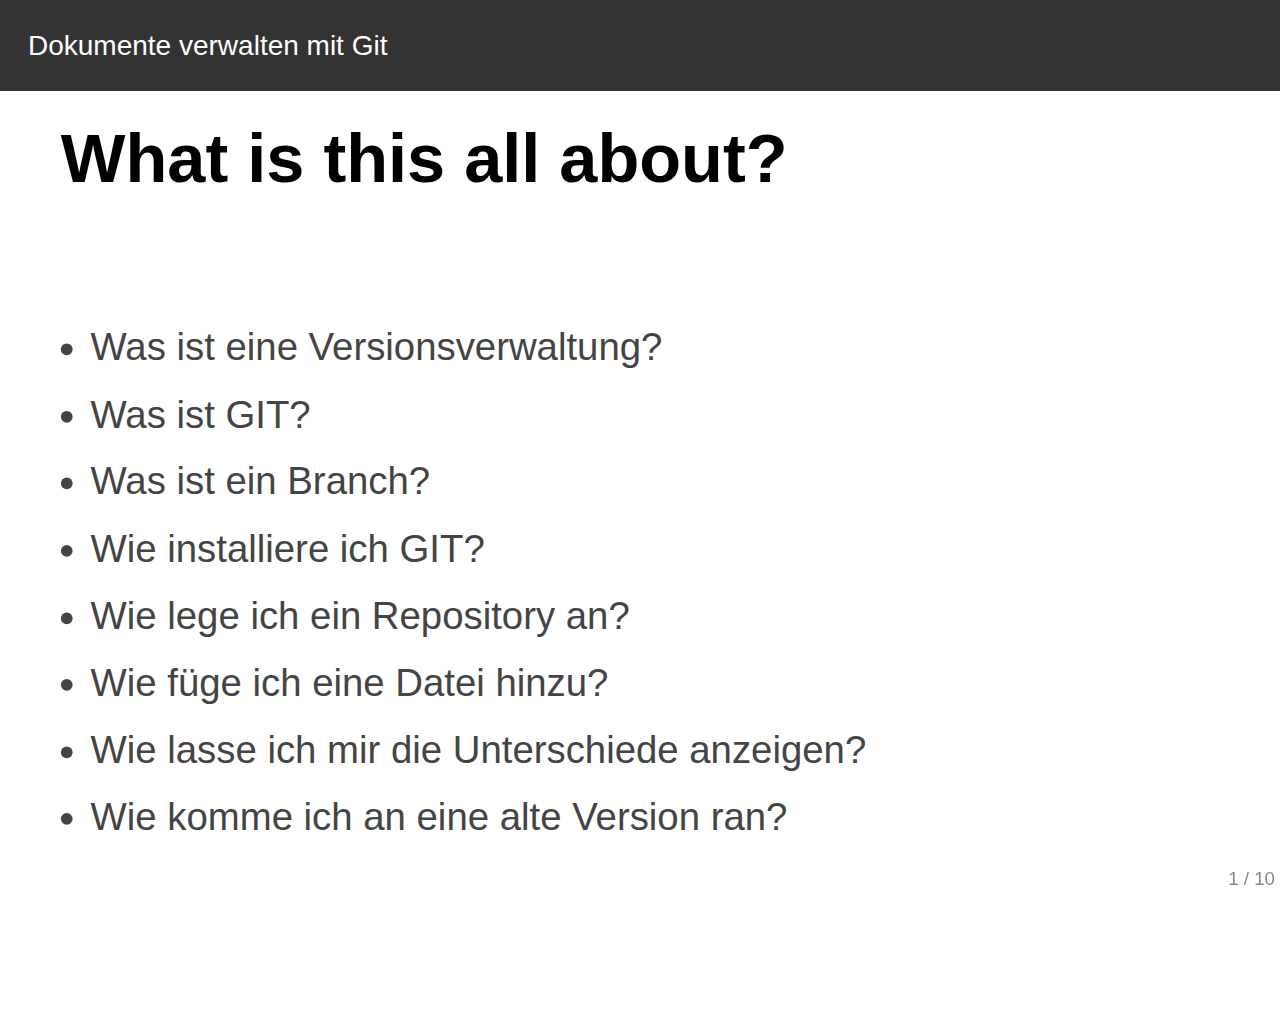
<file: git/index.html>
<!DOCTYPE html>
<html>
<head>
	<meta charset="utf-8">
	<meta http-equiv="X-UA-Compatible" content="IE=edge,chrome=1">
	<meta name="viewport" content="width=1024, user-scalable=no">

	<title>Dokumente verwalten mit GIT</title>
	
	<!-- Required stylesheet -->
	<link rel="stylesheet" href="core/deck.core.css">
	
	<!-- Extension CSS files go here. Remove or add as needed. -->
	<link rel="stylesheet" href="extensions/goto/deck.goto.css">
	<link rel="stylesheet" href="extensions/menu/deck.menu.css">
	<link rel="stylesheet" href="extensions/navigation/deck.navigation.css">
	<link rel="stylesheet" href="extensions/status/deck.status.css">
	<link rel="stylesheet" href="extensions/hash/deck.hash.css">
	<link rel="stylesheet" href="extensions/scale/deck.scale.css">

	<!-- <link rel="stylesheet" href="themes/transition/horizontal-slide.css"> -->

	<!-- Style theme. More available in /themes/style/ or create your own. -->
        <link href="themes/style/stylesheets/screen.css" media="screen, projection" rel="stylesheet" type="text/css" />
	
	<!-- Required Modernizr file -->
	<script src="modernizr.custom.js"></script>
</head>
<body class="deck-container">

<!-- Begin slides. Just make elements with a class of slide. -->
<header>
  <nav>
    <h1>Dokumente verwalten mit Git</h1>
  </nav>
</header>

<section class="slide">
  <h1>What is this all about?</h1>
  <ul>
    <li>Was ist eine Versionsverwaltung?</li>
    <li>Was ist GIT?</li>
    <li>Was ist ein Branch?</li>
    <li>Wie installiere ich GIT?</li>
    <li>Wie lege ich ein Repository an?</li>
    <li>Wie füge ich eine Datei hinzu?</li>
    <li>Wie lasse ich mir die Unterschiede anzeigen?</li>
    <li>Wie komme ich an eine alte Version ran?</li>
  </ul>
</section>

<section class="slide">
  <h1>Was ist eine Versionsverwaltung?</h1>
</section>

<section class="slide">
  <h1>Was ist GIT?</h1>
</section>

<section class="slide">
  <h1> was ist ein Branch?</h1>
</section>

<section class="slide">
  <h1>Wie installiere ich GIT?</h1>
  <p><strong>Windows</strong></p>
  <p>http://code.google.com/p/msysgit/downloads/list?q=full+installer+official+git</p>
  <p><strong>Linux</strong></p>
  <pre><code>
    # Debian
    $ apt-get install git-core
    # RedHat
    $ yum install git
    # gentoo
    $ emerge git
  </code></pre>
</section>

<section class="slide">
  <h1>Wie lege ich ein Repository an?</h1>
  <pre><code>
      $ git init
  </code></pre>
</section>

<section class="slide">
  <h1>Wie füge ich eine Datei hinzu?</h1>
  <pre><code>
      $ git add hausarbeit.tex
      $ git commit -m "Erster Commit meiner tollen Hausarbeit"
  </code></pre>
</section>

<section class="slide">
  <h1>Wie lasse ich mir die Unterschiede anzeigen?</h1>
  <pre><code>
      $ git diff hausarbeit.tex
  </code></pre>
</section>

<section class="slide">
  <h1>Wie komme ich an eine alte Version ran?</h1>
  <pre><code>
      $ git log
      $ git checkout &lt;versionshash&gt;
      $ git checkout master
  </code></pre>
</section>

<section class="slide">
  <h1>Noch fragen?</h1>
  <h2>Was nicht erwähnt wurde</h2>
  <ul>
    <li>Noch mehr branching</li>
    <li>Entfernte Repositories</li>
    <li>rebase</li>
    <li>stash</li>
    
  </ul>
</section>


<!-- End slides. -->


<!-- Begin extension snippets. Add or remove as needed. -->

<!-- deck.navigation snippet -->

<!-- deck.status snippet -->
<p class="deck-status">
	<span class="deck-status-current"></span>
	/
	<span class="deck-status-total"></span>
</p>

<!-- deck.goto snippet -->
<form action="." method="get" class="goto-form">
	<label for="goto-slide">Go to slide:</label>
	<input type="text" name="slidenum" id="goto-slide" list="goto-datalist">
	<datalist id="goto-datalist"></datalist>
	<input type="submit" value="Go">
</form>

<!-- deck.hash snippet -->
<a href="." title="Permalink to this slide" class="deck-permalink">#</a>

<!-- End extension snippets. -->


<!-- Required JS files. -->
<script src="jquery-1.7.2.min.js"></script>
<script src="core/deck.core.js"></script>

<!-- Extension JS files. Add or remove as needed. -->
<script src="core/deck.core.js"></script>
<script src="extensions/hash/deck.hash.js"></script>
<script src="extensions/menu/deck.menu.js"></script>
<script src="extensions/goto/deck.goto.js"></script>
<script src="extensions/status/deck.status.js"></script>
<script src="extensions/navigation/deck.navigation.js"></script>
<script src="extensions/scale/deck.scale.js"></script>

<!-- Initialize the deck. You can put this in an external file if desired. -->
<script>
	$(function() {
		$.deck('.slide');
	});
</script>
</body>
</html>
</file>
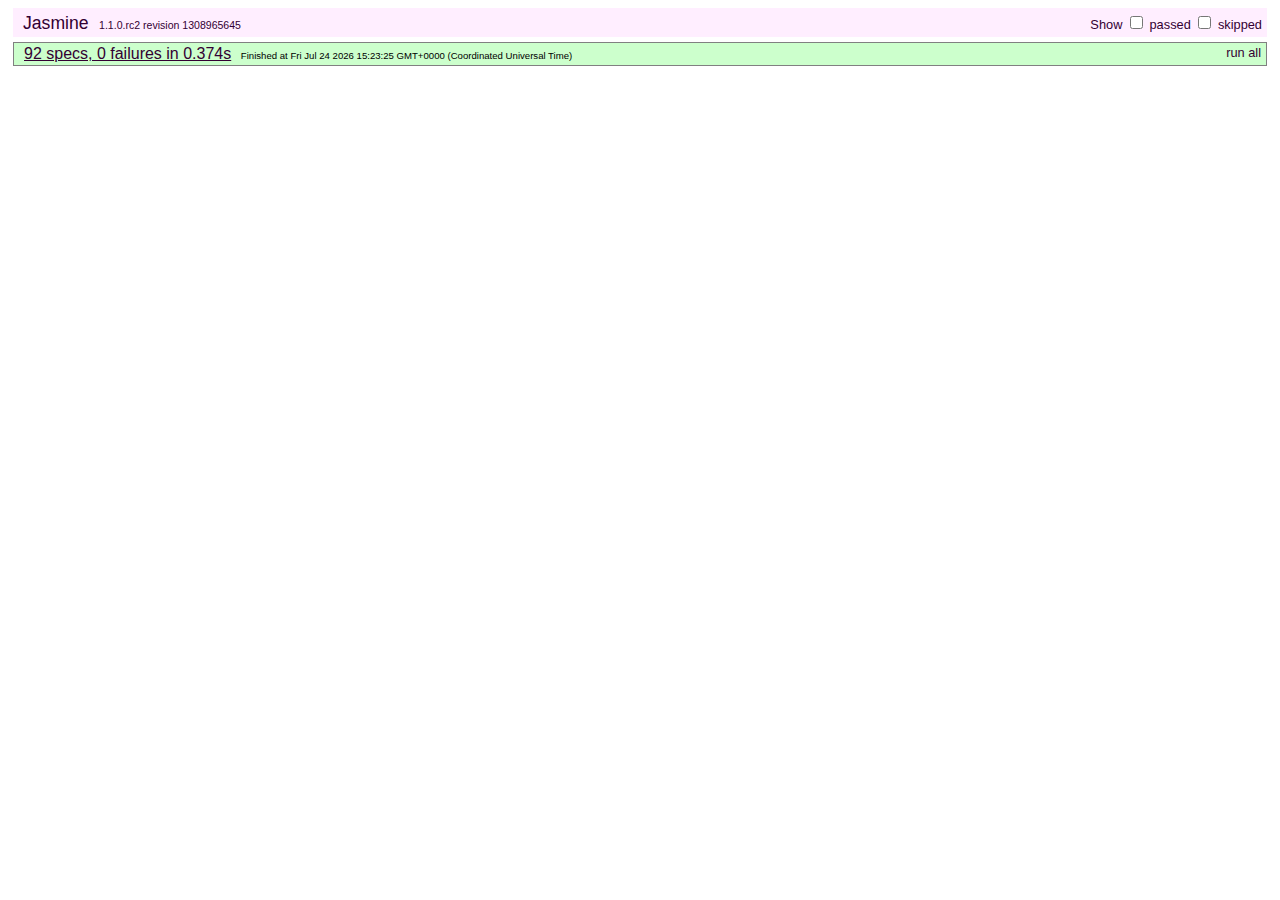
<file: git/test/index.html>
<!DOCTYPE HTML PUBLIC "-//W3C//DTD HTML 4.01 Transitional//EN"
  "http://www.w3.org/TR/html4/loose.dtd">
<html>
<head>
	<title>deck.js - Jasmine Test Runner</title>
	<link rel="stylesheet" type="text/css" href="lib/jasmine.css">
	<script type="text/javascript" src="../modernizr.custom.js"></script>
	<script type="text/javascript" src="lib/jasmine.js"></script>
	<script type="text/javascript" src="lib/jasmine-html.js"></script>
	<script src="../jquery-1.7.2.min.js"></script>
	<script type="text/javascript" src="lib/jasmine-jquery.js"></script>

	<!-- include source files here... -->
	<script type="text/javascript" src="../core/deck.core.js"></script>
	<script type="text/javascript" src="../extensions/hash/deck.hash.js"></script>
	<script type="text/javascript" src="../extensions/menu/deck.menu.js"></script>
	<script type="text/javascript" src="../extensions/goto/deck.goto.js"></script>
	<script type="text/javascript" src="../extensions/status/deck.status.js"></script>
	<script type="text/javascript" src="../extensions/navigation/deck.navigation.js"></script>
	<script type="text/javascript" src="../extensions/scale/deck.scale.js"></script>

	<!-- include spec files here... -->
	<script type="text/javascript" src="settings.js"></script>
	<script type="text/javascript" src="spec.core.js"></script>
	<script type="text/javascript" src="spec.menu.js"></script>
	<script type="text/javascript" src="spec.goto.js"></script>
	<script type="text/javascript" src="spec.navigation.js"></script>
	<script type="text/javascript" src="spec.hash.js"></script>
	<script type="text/javascript" src="spec.status.js"></script>
	<script type="text/javascript" src="spec.scale.js"></script>
</head>

<body>
<script type="text/javascript">
	jasmine.getEnv().addReporter(new jasmine.TrivialReporter());
	jasmine.getEnv().execute();
</script>
</body>
</html>
</file>
<file: git/core/deck.core.css>
html, body {
  height: 100%;
  padding: 0;
  margin: 0;
}

body.deck-container {
  overflow-y: auto;
  position: static;
}

.deck-container {
  position: relative;
  min-height: 100%;
  margin: 0 auto;
  padding: 0 48px;
  font-size: 16px;
  line-height: 1.25;
  overflow: hidden;
  /* Resets and base styles from HTML5 Boilerplate */
  /* End HTML5 Boilerplate adaptations */
}
.js .deck-container {
  visibility: hidden;
}
.ready .deck-container {
  visibility: visible;
}
.touch .deck-container {
  -webkit-text-size-adjust: none;
  -moz-text-size-adjust: none;
}
.deck-container div, .deck-container span, .deck-container object, .deck-container iframe,
.deck-container h1, .deck-container h2, .deck-container h3, .deck-container h4, .deck-container h5, .deck-container h6, .deck-container p, .deck-container blockquote, .deck-container pre,
.deck-container abbr, .deck-container address, .deck-container cite, .deck-container code, .deck-container del, .deck-container dfn, .deck-container em, .deck-container img, .deck-container ins, .deck-container kbd, .deck-container q, .deck-container samp,
.deck-container small, .deck-container strong, .deck-container sub, .deck-container sup, .deck-container var, .deck-container b, .deck-container i, .deck-container dl, .deck-container dt, .deck-container dd, .deck-container ol, .deck-container ul, .deck-container li,
.deck-container fieldset, .deck-container form, .deck-container label, .deck-container legend,
.deck-container table, .deck-container caption, .deck-container tbody, .deck-container tfoot, .deck-container thead, .deck-container tr, .deck-container th, .deck-container td,
.deck-container article, .deck-container aside, .deck-container canvas, .deck-container details, .deck-container figcaption, .deck-container figure,
.deck-container footer, .deck-container header, .deck-container hgroup, .deck-container menu, .deck-container nav, .deck-container section, .deck-container summary,
.deck-container time, .deck-container mark, .deck-container audio, .deck-container video {
  margin: 0;
  padding: 0;
  border: 0;
  font-size: 100%;
  font: inherit;
  vertical-align: baseline;
}
.deck-container article, .deck-container aside, .deck-container details, .deck-container figcaption, .deck-container figure,
.deck-container footer, .deck-container header, .deck-container hgroup, .deck-container menu, .deck-container nav, .deck-container section {
  display: block;
}
.deck-container blockquote, .deck-container q {
  quotes: none;
}
.deck-container blockquote:before, .deck-container blockquote:after, .deck-container q:before, .deck-container q:after {
  content: "";
  content: none;
}
.deck-container ins {
  background-color: #ff9;
  color: #000;
  text-decoration: none;
}
.deck-container mark {
  background-color: #ff9;
  color: #000;
  font-style: italic;
  font-weight: bold;
}
.deck-container del {
  text-decoration: line-through;
}
.deck-container abbr[title], .deck-container dfn[title] {
  border-bottom: 1px dotted;
  cursor: help;
}
.deck-container table {
  border-collapse: collapse;
  border-spacing: 0;
}
.deck-container hr {
  display: block;
  height: 1px;
  border: 0;
  border-top: 1px solid #ccc;
  margin: 1em 0;
  padding: 0;
}
.deck-container input, .deck-container select {
  vertical-align: middle;
}
.deck-container select, .deck-container input, .deck-container textarea, .deck-container button {
  font: 99% sans-serif;
}
.deck-container pre, .deck-container code, .deck-container kbd, .deck-container samp {
  font-family: monospace, sans-serif;
}
.deck-container a {
  -webkit-tap-highlight-color: rgba(0, 0, 0, 0);
}
.deck-container a:hover, .deck-container a:active {
  outline: none;
}
.deck-container ul, .deck-container ol {
  margin-left: 2em;
  vertical-align: top;
}
.deck-container ol {
  list-style-type: decimal;
}
.deck-container nav ul, .deck-container nav li {
  margin: 0;
  list-style: none;
  list-style-image: none;
}
.deck-container small {
  font-size: 85%;
}
.deck-container strong, .deck-container th {
  font-weight: bold;
}
.deck-container td {
  vertical-align: top;
}
.deck-container sub, .deck-container sup {
  font-size: 75%;
  line-height: 0;
  position: relative;
}
.deck-container sup {
  top: -0.5em;
}
.deck-container sub {
  bottom: -0.25em;
}
.deck-container textarea {
  overflow: auto;
}
.ie6 .deck-container legend, .ie7 .deck-container legend {
  margin-left: -7px;
}
.deck-container input[type="radio"] {
  vertical-align: text-bottom;
}
.deck-container input[type="checkbox"] {
  vertical-align: bottom;
}
.ie7 .deck-container input[type="checkbox"] {
  vertical-align: baseline;
}
.ie6 .deck-container input {
  vertical-align: text-bottom;
}
.deck-container label, .deck-container input[type="button"], .deck-container input[type="submit"], .deck-container input[type="image"], .deck-container button {
  cursor: pointer;
}
.deck-container button, .deck-container input, .deck-container select, .deck-container textarea {
  margin: 0;
}
.deck-container input:invalid, .deck-container textarea:invalid {
  border-radius: 1px;
  -moz-box-shadow: 0px 0px 5px red;
  -webkit-box-shadow: 0px 0px 5px red;
  box-shadow: 0px 0px 5px red;
}
.deck-container input:invalid .no-boxshadow, .deck-container textarea:invalid .no-boxshadow {
  background-color: #f0dddd;
}
.deck-container button {
  width: auto;
  overflow: visible;
}
.ie7 .deck-container img {
  -ms-interpolation-mode: bicubic;
}
.deck-container, .deck-container select, .deck-container input, .deck-container textarea {
  color: #444;
}
.deck-container a {
  color: #607890;
}
.deck-container a:hover, .deck-container a:focus {
  color: #036;
}
.deck-container a:link {
  -webkit-tap-highlight-color: #fff;
}
.deck-container.deck-loading {
  display: none;
}

.slide {
  width: auto;
  min-height: 100%;
  position: relative;
}
.slide h1 {
  font-size: 4.5em;
}
.slide h1, .slide .vcenter {
  font-weight: bold;
  text-align: center;
  padding-top: 1em;
  max-height: 100%;
}
.csstransforms .slide h1, .csstransforms .slide .vcenter {
  padding: 0 48px;
  position: absolute;
  left: 0;
  right: 0;
  top: 50%;
  -webkit-transform: translate(0, -50%);
  -moz-transform: translate(0, -50%);
  -ms-transform: translate(0, -50%);
  -o-transform: translate(0, -50%);
  transform: translate(0, -50%);
}
.slide .vcenter h1 {
  position: relative;
  top: auto;
  padding: 0;
  -webkit-transform: none;
  -moz-transform: none;
  -ms-transform: none;
  -o-transform: none;
  transform: none;
}
.slide h2 {
  font-size: 2.25em;
  font-weight: bold;
  padding-top: .5em;
  margin: 0 0 .66666em 0;
  border-bottom: 3px solid #888;
}
.slide h3 {
  font-size: 1.4375em;
  font-weight: bold;
  margin-bottom: .30435em;
}
.slide h4 {
  font-size: 1.25em;
  font-weight: bold;
  margin-bottom: .25em;
}
.slide h5 {
  font-size: 1.125em;
  font-weight: bold;
  margin-bottom: .2222em;
}
.slide h6 {
  font-size: 1em;
  font-weight: bold;
}
.slide img, .slide iframe, .slide video {
  display: block;
  max-width: 100%;
}
.slide video, .slide iframe, .slide img {
  display: block;
  margin: 0 auto;
}
.slide p, .slide blockquote, .slide iframe, .slide img, .slide ul, .slide ol, .slide pre, .slide video {
  margin-bottom: 1em;
}
.slide pre {
  white-space: pre;
  white-space: pre-wrap;
  word-wrap: break-word;
  padding: 1em;
  border: 1px solid #888;
}
.slide em {
  font-style: italic;
}
.slide li {
  padding: .25em 0;
  vertical-align: middle;
}

.deck-before, .deck-previous, .deck-next, .deck-after {
  position: absolute;
  left: -999em;
  top: -999em;
}

.deck-current {
  z-index: 2;
}

.slide .slide {
  visibility: hidden;
  position: static;
  min-height: 0;
}

.deck-child-current {
  position: static;
  z-index: 2;
}
.deck-child-current .slide {
  visibility: hidden;
}
.deck-child-current .deck-previous, .deck-child-current .deck-before, .deck-child-current .deck-current {
  visibility: visible;
}

@media screen and (max-device-width: 480px) {
  /* html { -webkit-text-size-adjust:none; -ms-text-size-adjust:none; } */
}
@media print {
  * {
    background: transparent !important;
    color: black !important;
    text-shadow: none !important;
    filter: none !important;
    -ms-filter: none !important;
    -webkit-box-reflect: none !important;
    -moz-box-reflect: none !important;
    -webkit-box-shadow: none !important;
    -moz-box-shadow: none !important;
    box-shadow: none !important;
  }
  * :before, * :after {
    display: none !important;
  }

  a, a:visited {
    color: #444 !important;
    text-decoration: underline;
  }

  a[href]:after {
    content: " (" attr(href) ")";
  }

  abbr[title]:after {
    content: " (" attr(title) ")";
  }

  .ir a:after, a[href^="javascript:"]:after, a[href^="#"]:after {
    content: "";
  }

  pre, blockquote {
    border: 1px solid #999;
    page-break-inside: avoid;
  }

  thead {
    display: table-header-group;
  }

  tr, img {
    page-break-inside: avoid;
  }

  @page {
    margin: 0.5cm;
}

  p, h2, h3 {
    orphans: 3;
    widows: 3;
  }

  h2, h3 {
    page-break-after: avoid;
  }

  .slide {
    position: static !important;
    visibility: visible !important;
    display: block !important;
    -webkit-transform: none !important;
    -moz-transform: none !important;
    -o-transform: none !important;
    -ms-transform: none !important;
    transform: none !important;
    opacity: 1 !important;
  }

  h1, .vcenter {
    -webkit-transform: none !important;
    -moz-transform: none !important;
    -o-transform: none !important;
    -ms-transform: none !important;
    transform: none !important;
    padding: 0 !important;
    position: static !important;
  }

  .deck-container > .slide {
    page-break-after: always;
  }

  .deck-container {
    width: 100% !important;
    height: auto !important;
    padding: 0 !important;
    display: block !important;
  }

  script {
    display: none;
  }
}
</file>
<file: git/extensions/goto/deck.goto.css>
.deck-container .goto-form {
  position: absolute;
  z-index: 3;
  bottom: 10px;
  left: 50%;
  height: 1.75em;
  margin: 0 0 0 -9.125em;
  line-height: 1.75em;
  padding: 0.625em;
  display: none;
  background: #ccc;
  overflow: hidden;
}
.borderradius .deck-container .goto-form {
  -webkit-border-radius: 10px;
  -moz-border-radius: 10px;
  border-radius: 10px;
}
.deck-container .goto-form label {
  font-weight: bold;
}
.deck-container .goto-form label, .deck-container .goto-form input {
  display: inline-block;
  font-family: inherit;
}

.deck-goto .goto-form {
  display: block;
}

#goto-slide {
  width: 8.375em;
  margin: 0 0.625em;
  height: 1.4375em;
}

@media print {
  .goto-form, #goto-slide {
    display: none !important;
  }
}
</file>
<file: git/extensions/menu/deck.menu.css>
.deck-menu .slide {
  background: #eee;
  position: relative;
  left: 0;
  top: 0;
  visibility: visible;
  cursor: pointer;
}
.no-csstransforms .deck-menu > .slide {
  float: left;
  width: 22%;
  height: 22%;
  min-height: 0;
  margin: 1%;
  font-size: 0.22em;
  overflow: hidden;
  padding: 0 0.5%;
}
.csstransforms .deck-menu > .slide {
  -webkit-transform: scale(0.22) !important;
  -moz-transform: scale(0.22) !important;
  -o-transform: scale(0.22) !important;
  -ms-transform: scale(0.22) !important;
  transform: scale(0.22) !important;
  -webkit-transform-origin: 0 0;
  -moz-transform-origin: 0 0;
  -o-transform-origin: 0 0;
  -ms-transform-origin: 0 0;
  transform-origin: 0 0;
  -webkit-box-sizing: border-box;
  -moz-box-sizing: border-box;
  box-sizing: border-box;
  width: 100%;
  height: 100%;
  overflow: hidden;
  padding: 0 48px;
  margin: 12px;
}
.deck-menu iframe, .deck-menu img, .deck-menu video {
  max-width: 100%;
}
.deck-menu .deck-current, .no-touch .deck-menu .slide:hover {
  background: #ddf;
}
.deck-menu.deck-container:hover .deck-prev-link, .deck-menu.deck-container:hover .deck-next-link {
  display: none;
}
</file>
<file: git/extensions/navigation/deck.navigation.css>
.deck-container .deck-prev-link, .deck-container .deck-next-link {
  display: none;
  position: absolute;
  z-index: 3;
  top: 50%;
  width: 32px;
  height: 32px;
  margin-top: -16px;
  font-size: 20px;
  font-weight: bold;
  line-height: 32px;
  vertical-align: middle;
  text-align: center;
  text-decoration: none;
  color: #fff;
  background: #888;
}
.borderradius .deck-container .deck-prev-link, .borderradius .deck-container .deck-next-link {
  -webkit-border-radius: 16px;
  -moz-border-radius: 16px;
  border-radius: 16px;
}
.deck-container .deck-prev-link:hover, .deck-container .deck-prev-link:focus, .deck-container .deck-prev-link:active, .deck-container .deck-prev-link:visited, .deck-container .deck-next-link:hover, .deck-container .deck-next-link:focus, .deck-container .deck-next-link:active, .deck-container .deck-next-link:visited {
  color: #fff;
}
.deck-container .deck-prev-link {
  left: 8px;
}
.deck-container .deck-next-link {
  right: 8px;
}
.deck-container:hover .deck-prev-link, .deck-container:hover .deck-next-link {
  display: block;
}
.deck-container:hover .deck-prev-link.deck-nav-disabled, .touch .deck-container:hover .deck-prev-link, .deck-container:hover .deck-next-link.deck-nav-disabled, .touch .deck-container:hover .deck-next-link {
  display: none;
}

@media print {
  .deck-prev-link, .deck-next-link {
    display: none !important;
  }
}
</file>
<file: git/extensions/status/deck.status.css>
.deck-container .deck-status {
  position: absolute;
  bottom: 10px;
  right: 5px;
  color: #888;
  z-index: 3;
  margin: 0;
}

body.deck-container .deck-status {
  position: fixed;
}

@media print {
  .deck-status {
    display: none;
  }
}
</file>
<file: git/extensions/hash/deck.hash.css>
.deck-container .deck-permalink {
  display: none;
  position: absolute;
  z-index: 4;
  bottom: 30px;
  right: 0;
  width: 48px;
  text-align: center;
}

.no-history .deck-container:hover .deck-permalink {
  display: block;
}
</file>
<file: git/extensions/scale/deck.scale.css>
/* Remove this line if you are embedding deck.js in a page and
using the scale extension. */
.csstransforms {
  overflow: hidden;
}

.csstransforms .deck-container.deck-scale:not(.deck-menu) > .slide {
  -webkit-box-sizing: padding-box;
  -moz-box-sizing: padding-box;
  box-sizing: padding-box;
  width: 100%;
  padding-bottom: 20px;
}
.csstransforms .deck-container.deck-scale:not(.deck-menu) > .slide > .deck-slide-scaler {
  -webkit-transform-origin: 50% 0;
  -moz-transform-origin: 50% 0;
  -o-transform-origin: 50% 0;
  -ms-transform-origin: 50% 0;
  transform-origin: 50% 0;
}

.csstransforms .deck-container.deck-menu .deck-slide-scaler {
  -webkit-transform: none !important;
  -moz-transform: none !important;
  -o-transform: none !important;
  -ms-transform: none !important;
  transform: none !important;
}
</file>
<file: git/themes/transition/horizontal-slide.css>
.csstransitions.csstransforms {
  overflow-x: hidden;
}
.csstransitions.csstransforms .deck-container > .slide {
  -webkit-transition: -webkit-transform 500ms ease-in-out;
  -moz-transition: -moz-transform 500ms ease-in-out;
  -ms-transition: -ms-transform 500ms ease-in-out;
  -o-transition: -o-transform 500ms ease-in-out;
  transition: transform 500ms ease-in-out;
}
.csstransitions.csstransforms .deck-container:not(.deck-menu) > .slide {
  position: absolute;
  top: 0;
  left: 0;
  -webkit-box-sizing: border-box;
  -moz-box-sizing: border-box;
  box-sizing: border-box;
  width: 100%;
  padding: 0 48px;
}
.csstransitions.csstransforms .deck-container:not(.deck-menu) > .slide .slide {
  position: relative;
  left: 0;
  top: 0;
  -webkit-transition: -webkit-transform 500ms ease-in-out, opacity 500ms ease-in-out;
  -moz-transition: -moz-transform 500ms ease-in-out, opacity 500ms ease-in-out;
  -ms-transition: -ms-transform 500ms ease-in-out, opacity 500ms ease-in-out;
  -o-transition: -o-transform 500ms ease-in-out, opacity 500ms ease-in-out;
  transition: -webkit-transform 500ms ease-in-out, opacity 500ms ease-in-out;
}
.csstransitions.csstransforms .deck-container:not(.deck-menu) > .slide .deck-next, .csstransitions.csstransforms .deck-container:not(.deck-menu) > .slide .deck-after {
  visibility: visible;
  -webkit-transform: translate3d(200%, 0, 0);
  -moz-transform: translate(200%, 0);
  -ms-transform: translate(200%, 0);
  -o-transform: translate(200%, 0);
  transform: translate3d(200%, 0, 0);
}
.csstransitions.csstransforms .deck-container:not(.deck-menu) > .deck-previous {
  -webkit-transform: translate3d(-200%, 0, 0);
  -moz-transform: translate(-200%, 0);
  -ms-transform: translate(-200%, 0);
  -o-transform: translate(-200%, 0);
  transform: translate3d(-200%, 0, 0);
}
.csstransitions.csstransforms .deck-container:not(.deck-menu) > .deck-before {
  -webkit-transform: translate3d(-400%, 0, 0);
  -moz-transform: translate(-400%, 0);
  -ms-transform: translate(-400%, 0);
  -o-transform: translate(-400%, 0);
  transform: translate3d(-400%, 0, 0);
}
.csstransitions.csstransforms .deck-container:not(.deck-menu) > .deck-next {
  -webkit-transform: translate3d(200%, 0, 0);
  -moz-transform: translate(200%, 0);
  -ms-transform: translate(200%, 0);
  -o-transform: translate(200%, 0);
  transform: translate3d(200%, 0, 0);
}
.csstransitions.csstransforms .deck-container:not(.deck-menu) > .deck-after {
  -webkit-transform: translate3d(400%, 0, 0);
  -moz-transform: translate(400%, 0);
  -ms-transform: translate(400%, 0);
  -o-transform: translate(400%, 0);
  transform: translate3d(400%, 0, 0);
}
.csstransitions.csstransforms .deck-container:not(.deck-menu) > .deck-before .slide, .csstransitions.csstransforms .deck-container:not(.deck-menu) > .deck-previous .slide {
  visibility: visible;
}
.csstransitions.csstransforms .deck-container:not(.deck-menu) > .deck-child-current {
  -webkit-transform: none;
  -moz-transform: none;
  -ms-transform: none;
  -o-transform: none;
  transform: none;
}
</file>
<file: git/themes/style/stylesheets/screen.css>
/* line 1, ../sass/screen.scss */
.deck-container {
  font-family: "Helvetica Neue", sans-serif;
  font-size: 1.75em;
  background: #fff;
  padding: 0;
}
/* line 8, ../sass/screen.scss */
.deck-container header {
  width: 100%;
  min-height: 32px;
  background: #333;
  overflow: hidden;
  position: fixed;
  z-index: 4;
  color: white;
  padding: 1em;
}
/* line 19, ../sass/screen.scss */
.deck-container .slide {
  background: #fff;
  top: 91px !important;
  position: absolute;
}
/* line 24, ../sass/screen.scss */
.deck-container .slide h1 {
  color: #000;
  position: static;
  top: inherit;
  padding-top: 2em;
  text-align: left;
  font-size: 2.5em;
}
/* line 33, ../sass/screen.scss */
.deck-container .slide h2 {
  color: #c00;
  border-bottom-color: #ccc;
}
/* line 38, ../sass/screen.scss */
.deck-container .slide h3 {
  color: #888;
}
/* line 42, ../sass/screen.scss */
.deck-container .slide ul {
  font-size: 140%;
}
/* line 46, ../sass/screen.scss */
.deck-container .slide pre {
  border-color: #ccc;
}
/* line 50, ../sass/screen.scss */
.deck-container .slide code {
  color: #888;
}
/* line 54, ../sass/screen.scss */
.deck-container .slide blockquote {
  font-size: 2em;
  font-style: italic;
  padding: 1em 2em;
  color: #000;
  border-left: 5px solid #ccc;
}
/* line 61, ../sass/screen.scss */
.deck-container .slide blockquote p {
  margin: 0;
}
/* line 65, ../sass/screen.scss */
.deck-container .slide blockquote cite {
  font-size: .5em;
  font-style: normal;
  font-weight: bold;
  color: #888;
}
/* line 73, ../sass/screen.scss */
.deck-container .slide ::-moz-selection {
  background: #c00;
  color: #fff;
}
/* line 74, ../sass/screen.scss */
.deck-container .slide ::selection {
  background: #c00;
  color: #fff;
}
/* line 77, ../sass/screen.scss */
.deck-container .slide a, .deck-container .slide a:hover, .deck-container .slide a:focus, .deck-container .slide a:active, .deck-container .slide a:visited {
  color: #c00;
  text-decoration: none;
}
/* line 82, ../sass/screen.scss */
.deck-container .slide a:hover, .deck-container .slide a:focus {
  text-decoration: underline;
}
/* line 89, ../sass/screen.scss */
.deck-container > .slide .deck-before, .deck-container > .slide .deck-previous {
  opacity: 0.4;
}
/* line 93, ../sass/screen.scss */
.deck-container > .slide .deck-before:not(.deck-child-current) .deck-before, .deck-container > .slide .deck-before:not(.deck-child-current) .deck-previous, .deck-container > .slide .deck-previous:not(.deck-child-current) .deck-before, .deck-container > .slide .deck-previous:not(.deck-child-current) .deck-previous {
  opacity: 1;
}
/* line 99, ../sass/screen.scss */
.deck-container > .slide .deck-child-current {
  opacity: 1;
}
/* line 104, ../sass/screen.scss */
.deck-container .deck-prev-link, .deck-container .deck-next-link {
  background: #ccc;
  font-family: serif;
}
/* line 108, ../sass/screen.scss */
.deck-container .deck-prev-link, .deck-container .deck-prev-link:hover, .deck-container .deck-prev-link:focus, .deck-container .deck-prev-link:active, .deck-container .deck-prev-link:visited, .deck-container .deck-next-link, .deck-container .deck-next-link:hover, .deck-container .deck-next-link:focus, .deck-container .deck-next-link:active, .deck-container .deck-next-link:visited {
  color: #fff;
}
/* line 112, ../sass/screen.scss */
.deck-container .deck-prev-link:hover, .deck-container .deck-prev-link:focus, .deck-container .deck-next-link:hover, .deck-container .deck-next-link:focus {
  background: #c00;
  text-decoration: none;
}
/* line 118, ../sass/screen.scss */
.deck-container .deck-status {
  font-size: 0.6666em;
}
/* line 123, ../sass/screen.scss */
.deck-container.deck-menu .slide {
  background: #eee;
}
/* line 127, ../sass/screen.scss */
.deck-container.deck-menu .deck-current, .no-touch .deck-container.deck-menu .slide:hover {
  background: #ddf;
}
</file>
<file: git/test/lib/jasmine.css>
body {
  font-family: "Helvetica Neue Light", "Lucida Grande", "Calibri", "Arial", sans-serif;
}


.jasmine_reporter a:visited, .jasmine_reporter a {
  color: #303; 
}

.jasmine_reporter a:hover, .jasmine_reporter a:active {
  color: blue; 
}

.run_spec {
  float:right;
  padding-right: 5px;
  font-size: .8em;
  text-decoration: none;
}

.jasmine_reporter {
  margin: 0 5px;
}

.banner {
  color: #303;
  background-color: #fef;
  padding: 5px;
}

.logo {
  float: left;
  font-size: 1.1em;
  padding-left: 5px;
}

.logo .version {
  font-size: .6em;
  padding-left: 1em;
}

.runner.running {
  background-color: yellow;
}


.options {
  text-align: right;
  font-size: .8em;
}




.suite {
  border: 1px outset gray;
  margin: 5px 0;
  padding-left: 1em;
}

.suite .suite {
  margin: 5px; 
}

.suite.passed {
  background-color: #dfd;
}

.suite.failed {
  background-color: #fdd;
}

.spec {
  margin: 5px;
  padding-left: 1em;
  clear: both;
}

.spec.failed, .spec.passed, .spec.skipped {
  padding-bottom: 5px;
  border: 1px solid gray;
}

.spec.failed {
  background-color: #fbb;
  border-color: red;
}

.spec.passed {
  background-color: #bfb;
  border-color: green;
}

.spec.skipped {
  background-color: #bbb;
}

.messages {
  border-left: 1px dashed gray;
  padding-left: 1em;
  padding-right: 1em;
}

.passed {
  background-color: #cfc;
  display: none;
}

.failed {
  background-color: #fbb;
}

.skipped {
  color: #777;
  background-color: #eee;
  display: none;
}


/*.resultMessage {*/
  /*white-space: pre;*/
/*}*/

.resultMessage span.result {
  display: block;
  line-height: 2em;
  color: black;
}

.resultMessage .mismatch {
  color: black;
}

.stackTrace {
  white-space: pre;
  font-size: .8em;
  margin-left: 10px;
  max-height: 5em;
  overflow: auto;
  border: 1px inset red;
  padding: 1em;
  background: #eef;
}

.finished-at {
  padding-left: 1em;
  font-size: .6em;
}

.show-passed .passed,
.show-skipped .skipped {
  display: block;
}


#jasmine_content {
  position:fixed;
  right: 100%;
}

.runner {
  border: 1px solid gray;
  display: block;
  margin: 5px 0;
  padding: 2px 0 2px 10px;
}
</file>
